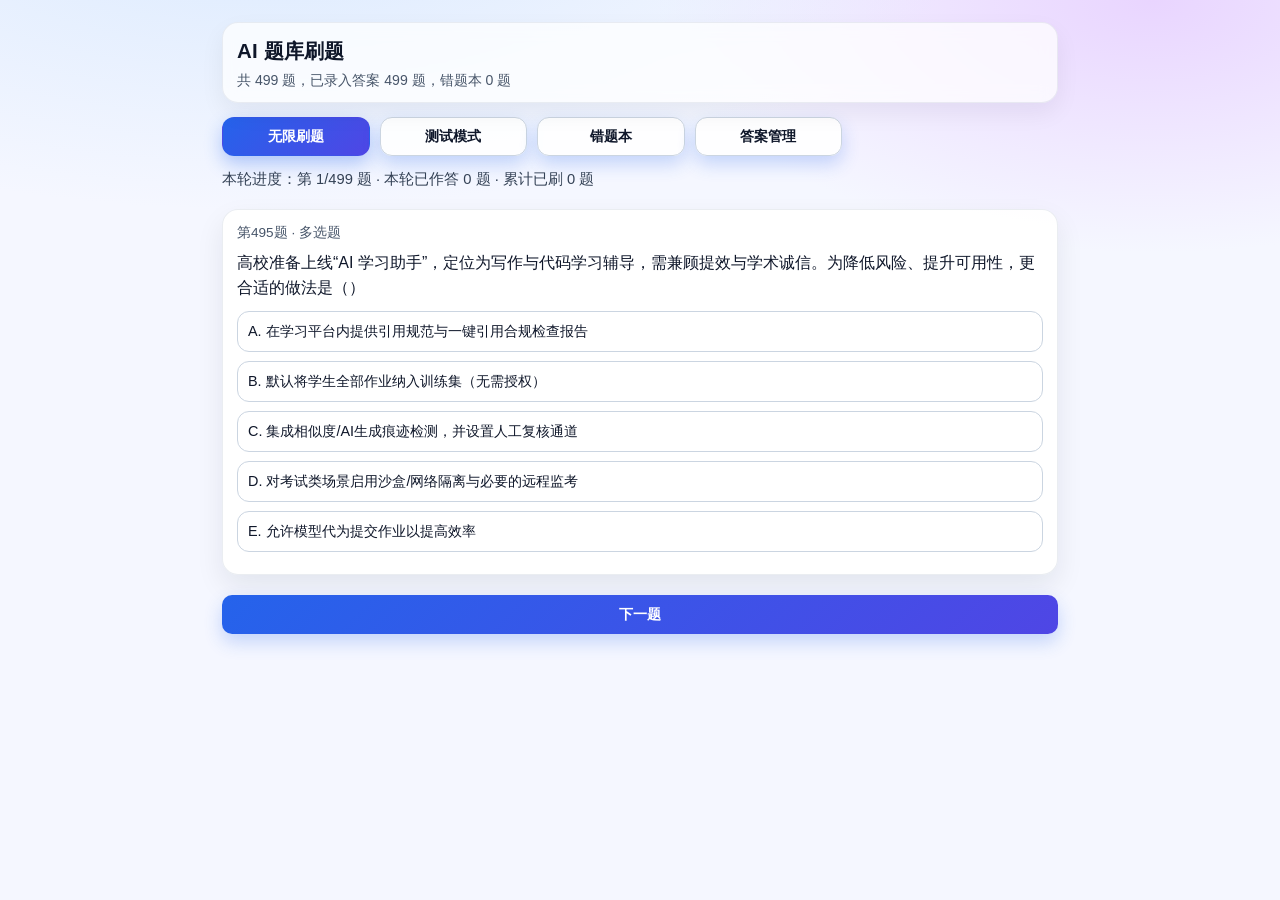
<file: .github/index.html>
<!doctype html>
<html lang="zh-CN">
<head>
  <meta charset="UTF-8" />
  <meta name="viewport" content="width=device-width, initial-scale=1, viewport-fit=cover" />
  <title>AI 题库刷题</title>
  <link rel="stylesheet" href="./styles.css" />
</head>
<body>
  <main class="app">
    <header class="header">
      <h1>AI 题库刷题</h1>
      <p id="metaText">加载中...</p>
    </header>

    <section class="tabs">
      <button class="tab active" data-tab="practice">无限刷题</button>
      <button class="tab" data-tab="test">测试模式</button>
      <button class="tab" data-tab="wrong">错题本</button>
      <button class="tab" data-tab="manage">答案管理</button>
    </section>

    <section id="panelPractice" class="panel active">
      <div id="practiceStats" class="result"></div>
      <div id="practiceContainer"></div>
      <div class="actions">
        <button id="practiceNextBtn">下一题</button>
      </div>
    </section>

    <section id="panelTest" class="panel">
      <div class="toolbar">
        <label><input id="testOnlyWrong" type="checkbox" /> 仅测错题本</label>
        <button id="testStartBtn">开始测试</button>
      </div>
      <div id="testContainer"></div>
      <div id="testResult" class="result"></div>
      <div class="bottom-submit-wrap">
        <button id="testSubmitBtn" disabled>交卷</button>
      </div>
    </section>

    <section id="panelWrong" class="panel">
      <div class="toolbar">
        <button id="wrongStartPracticeBtn">按错题本刷题</button>
        <button id="wrongClearBtn" class="danger">清空错题本</button>
      </div>
      <div id="wrongContainer"></div>
    </section>

    <section id="panelManage" class="panel">
      <div class="toolbar">
        <button id="exportAnswersBtn">导出答案 JSON</button>
      </div>
      <p class="hint">导入格式示例：{"1":["B"],"2":["A","C"]}。键是题号，值是正确选项数组。</p>
      <textarea id="answersInput" rows="8" placeholder='粘贴答案 JSON'></textarea>
      <div class="actions">
        <button id="importAnswersBtn">导入答案</button>
      </div>
      <div id="manageMessage" class="result"></div>
    </section>
  </main>

  <script src="./app.js"></script>
</body>
</html>
</file>
<file: .github/styles.css>
* {
  box-sizing: border-box;
}

body {
  margin: 0;
  font-family: "Inter", -apple-system, BlinkMacSystemFont, "Segoe UI", sans-serif;
  background:
    radial-gradient(1200px 500px at 20% -10%, #dbeafe 0%, rgba(219, 234, 254, 0) 60%),
    radial-gradient(900px 460px at 90% 0%, #e9d5ff 0%, rgba(233, 213, 255, 0) 55%),
    #f5f7ff;
  color: #0f172a;
}

.app {
  max-width: 860px;
  margin: 0 auto;
  min-height: 100vh;
  padding: 16px 12px 30px;
}

.header {
  background: rgba(255, 255, 255, 0.72);
  backdrop-filter: blur(8px);
  border: 1px solid rgba(148, 163, 184, 0.18);
  border-radius: 16px;
  padding: 14px 14px 12px;
  box-shadow: 0 10px 24px rgba(15, 23, 42, 0.06);
}

.header h1 {
  margin: 0;
  font-size: 1.28rem;
  letter-spacing: 0.2px;
}

.header p {
  margin: 6px 0 0;
  color: #475569;
  font-size: 0.88rem;
}

.tabs {
  margin-top: 14px;
  display: grid;
  grid-template-columns: repeat(4, 1fr);
  gap: 10px;
}

.tab {
  border: 1px solid #cbd5e1;
  background: rgba(255, 255, 255, 0.9);
  color: #0f172a;
  border-radius: 12px;
  padding: 9px 6px;
  font-weight: 600;
  transition: all 0.2s ease;
}

.tab.active {
  background: linear-gradient(135deg, #2563eb, #4f46e5);
  color: #fff;
  border-color: transparent;
  box-shadow: 0 8px 18px rgba(37, 99, 235, 0.32);
}

.panel {
  display: none;
  margin-top: 14px;
}

.panel.active {
  display: block;
}

.toolbar,
.actions {
  display: flex;
  gap: 8px;
  margin-bottom: 10px;
  flex-wrap: wrap;
}

button {
  border: 0;
  border-radius: 10px;
  padding: 10px 12px;
  background: linear-gradient(135deg, #2563eb, #4f46e5);
  color: #fff;
  font-size: 0.9rem;
  font-weight: 600;
  box-shadow: 0 8px 18px rgba(37, 99, 235, 0.24);
  transition: transform 0.15s ease, box-shadow 0.2s ease;
}

button:active {
  transform: translateY(1px);
  box-shadow: 0 4px 10px rgba(37, 99, 235, 0.2);
}

button:disabled {
  opacity: 0.5;
  box-shadow: none;
}

button.danger {
  background: linear-gradient(135deg, #ef4444, #dc2626);
  box-shadow: 0 8px 18px rgba(220, 38, 38, 0.22);
}

.card {
  background: rgba(255, 255, 255, 0.92);
  border: 1px solid rgba(148, 163, 184, 0.2);
  border-radius: 16px;
  padding: 14px;
  box-shadow: 0 12px 28px rgba(15, 23, 42, 0.08);
}

#practiceStats {
  margin-bottom: 20px;
  color: #334155;
  font-weight: 500;
}

#practiceContainer {
  margin-bottom: 20px;
}

#practiceNextBtn {
  width: 100%;
}

.q-title {
  font-size: 1rem;
  line-height: 1.58;
  margin: 0 0 10px;
}

.q-meta {
  color: #475569;
  font-size: 0.85rem;
  margin-bottom: 8px;
}

.options {
  display: grid;
  gap: 9px;
}

.opt {
  border: 1px solid #cbd5e1;
  border-radius: 12px;
  padding: 10px;
  background: #fff;
  text-align: left;
  color: #0f172a;
  box-shadow: none;
  font-weight: 500;
}

.opt.selected {
  border-color: #2563eb;
  background: #eff6ff;
}

.opt.correct {
  border-color: #16a34a;
  background: #ecfdf5;
}

.opt.wrong {
  border-color: #dc2626;
  background: #fff5f5;
}

.result {
  margin-top: 8px;
  font-size: 0.92rem;
  color: #334155;
  white-space: pre-wrap;
}

.hint {
  color: #64748b;
  font-size: 0.85rem;
  margin: 0 0 8px;
}

textarea {
  width: 100%;
  border: 1px solid #cbd5e1;
  border-radius: 12px;
  padding: 10px;
  font-size: 0.9rem;
  background: rgba(255, 255, 255, 0.95);
}

.list {
  display: grid;
  gap: 10px;
}

.chip {
  display: inline-block;
  background: #e0e7ff;
  color: #3730a3;
  padding: 3px 9px;
  border-radius: 999px;
  font-size: 0.78rem;
  font-weight: 600;
}

.bottom-submit-wrap {
  position: fixed;
  left: 12px;
  right: 12px;
  bottom: 20px;
  z-index: 30;
}

.bottom-submit-wrap button {
  width: 100%;
  padding: 12px;
  font-size: 1rem;
  border-radius: 14px;
}

#panelTest {
  padding-bottom: 90px;
}

#panelTest h3 {
  margin: 16px 2px 10px;
  font-size: 0.98rem;
  color: #1e293b;
  letter-spacing: 0.2px;
}

@media (min-width: 900px) {
  .app {
    padding-top: 22px;
  }
  .tabs {
    max-width: 620px;
  }
}
</file>
